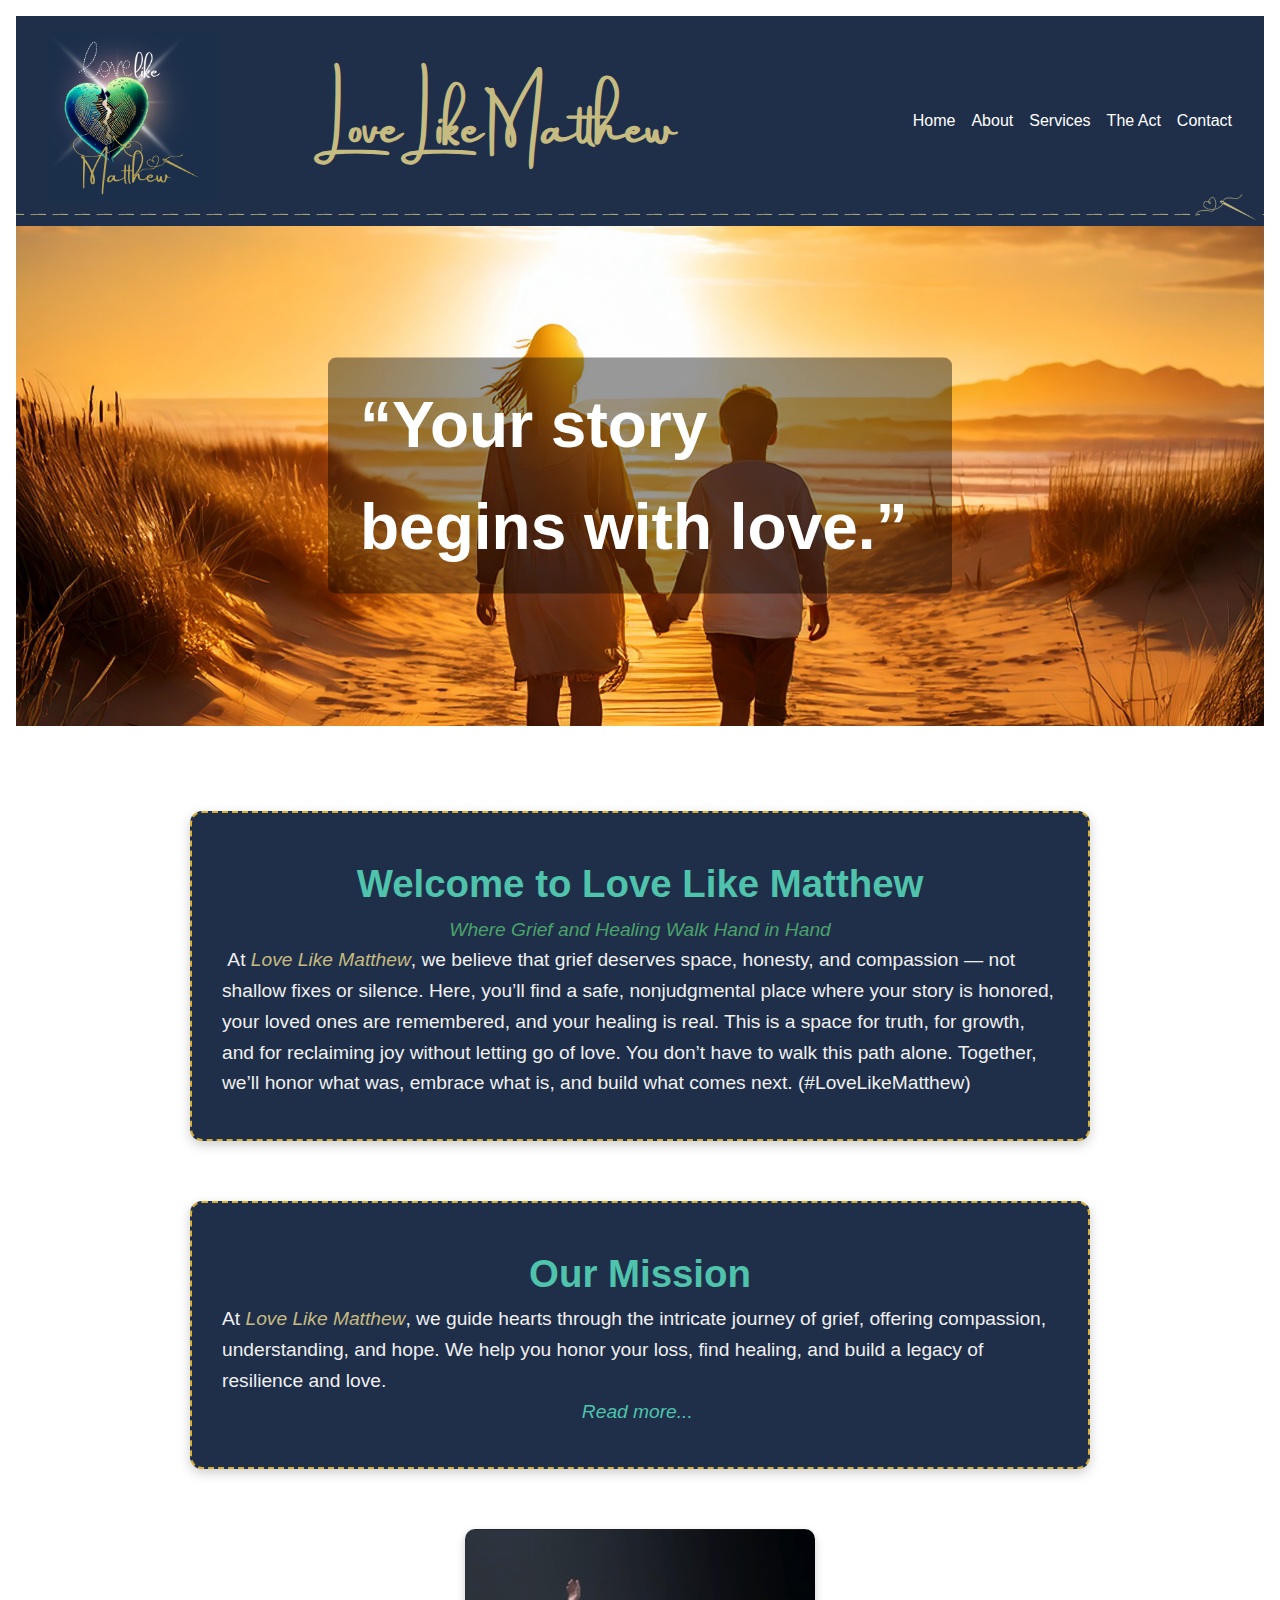
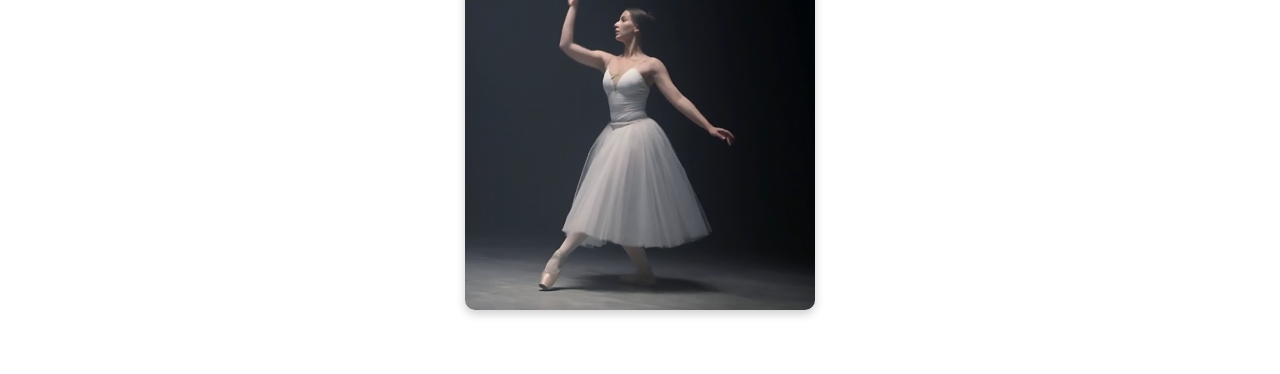
<file: index.html>
<!doctype html>
<html>
<head>
<meta charset="utf-8">
	<link rel="stylesheet" href="style.css">
<title>Homepage - Love Like Matthew</title>
</head>

<body>
	<div class="banner">
	<nav>
  <div class="logo">
    <a href="index.html"><img src="images/logo.png" alt="Love Like Matthew Logo" /></a>
  </div>
		<h1 class="page-header">Love Like Matthew</h1>
  <ul class="nav-links">
    <li><a href="index.html">Home</a></li>
    <li><a href="about.html">About</a></li>
    <li><a href="services.html">Services</a></li>
    <li><a href="theact.html">The Act</a></li>
    <li><a href="contact.html">Contact</a></li>
  </ul>
</nav>
<div class="needle-wrapper">
  <img src="images/needle-heart-thread.png" class="needle-heart">
</div>
	</div>
<div class="hero">
  <img src="images/placeholder.jpg" alt="Hopeful sunrise scene" />
  <div class="overlay-text">
    <h1>“Your story begins with love.”</h1>
  </div>
</div><br>
<div class="mission-text"><h1 class="h1-align-color">Welcome to Love Like Matthew</h1>
  <p style="font-style: italic; color: #4ba36a;"> Where Grief and Healing Walk Hand in Hand</p>
  <p class="text-left">&nbsp;At <span style="font-style: italic; color: #c6bb80;">Love Like Matthew</span>, we believe that grief deserves space, honesty, and compassion — not shallow fixes or silence.
Here, you’ll find a safe, nonjudgmental place where your story is honored, your loved ones are remembered, and your healing is real.
This is a space for truth, for growth, and for reclaiming joy without letting go of love.
You don’t have to walk this path alone.
Together, we’ll honor what was, embrace what is, and build what comes next.

(#LoveLikeMatthew)</p>
</div>
<div class="mission-text"><h1 class="h1-align-color">Our Mission</h1>
  <p class="text-left">At <span style="font-style: italic; color: #c6bb80;">Love Like Matthew</span>, we guide hearts through the intricate journey of grief, offering compassion, understanding, and hope.
	    We help you honor your loss, find healing, and build a legacy of resilience and love.</p>
	  <p><em><a href="about.html">Read more...</a></em>&nbsp;</p>
</div>
<div class="ballerina-feature">
  <img src="images/ballerina.png" alt="Ballerina dancing">
</div>

</body>
</html>
</file>
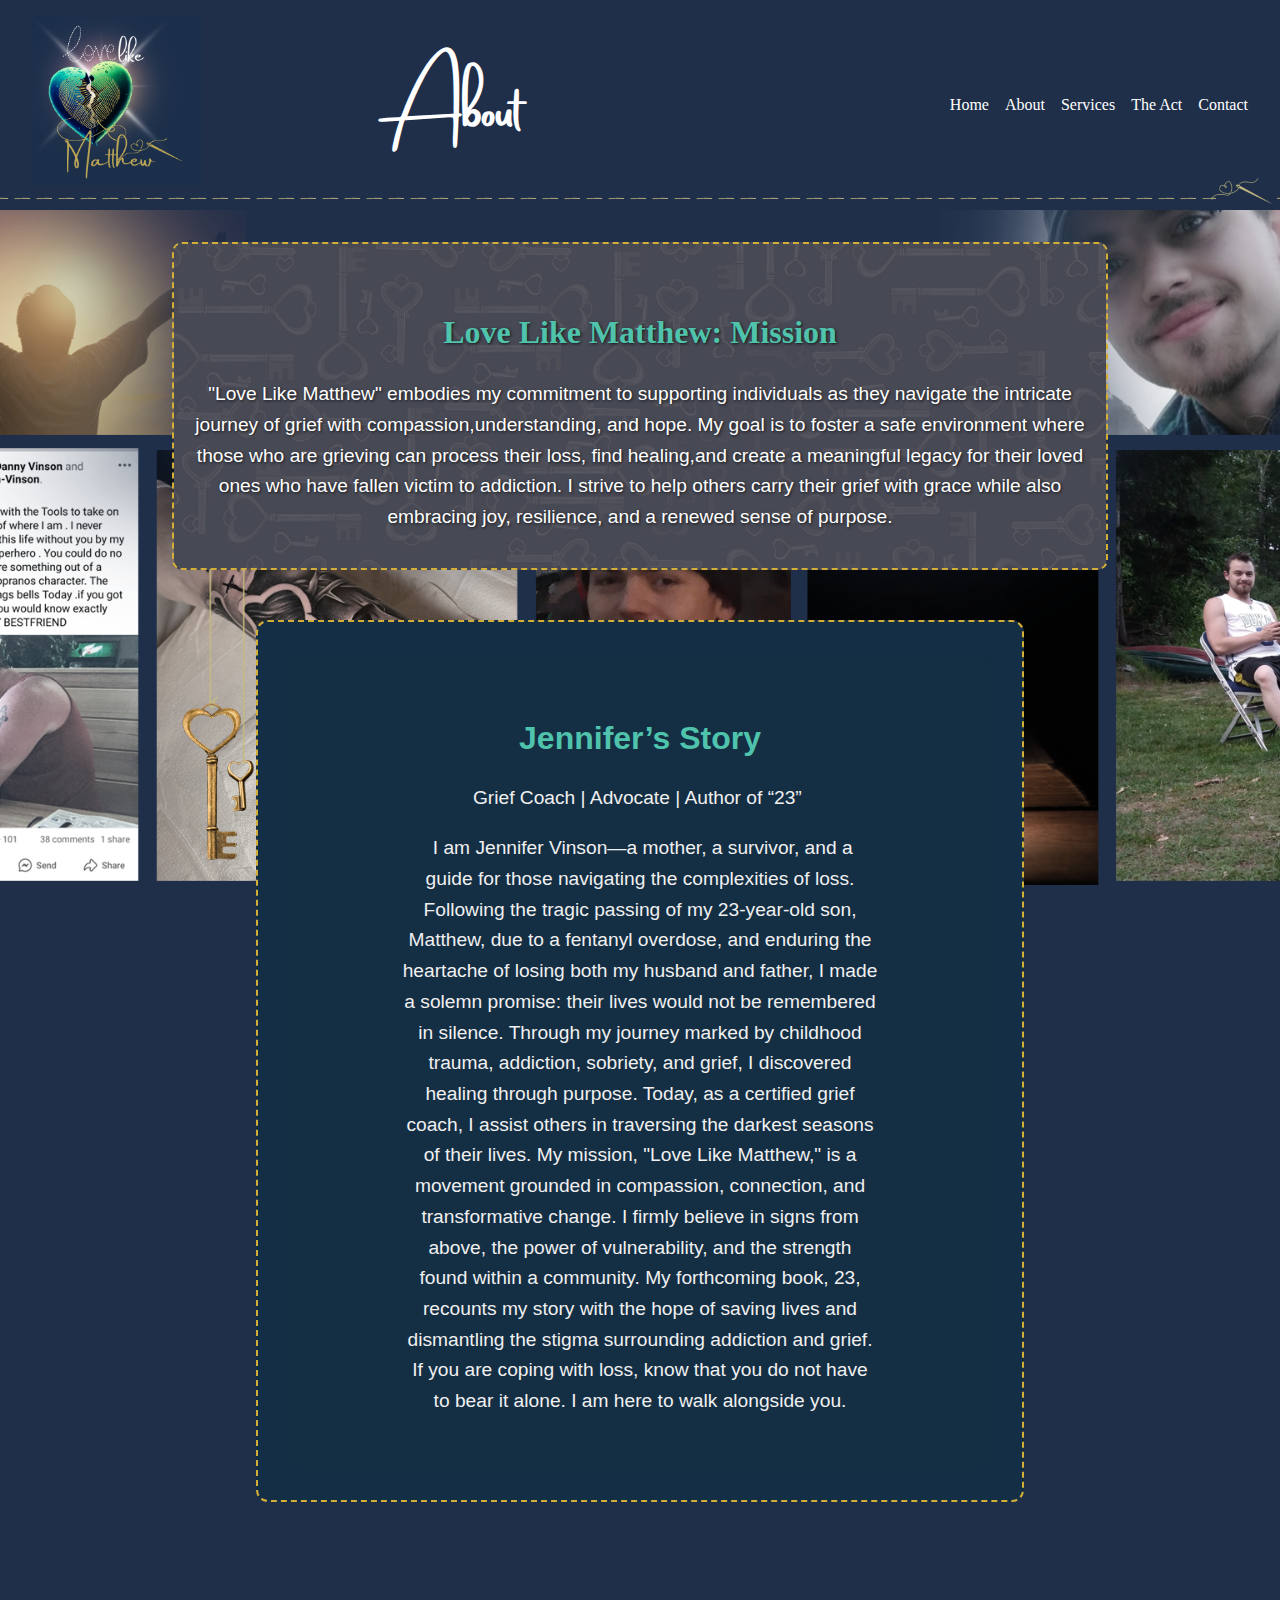
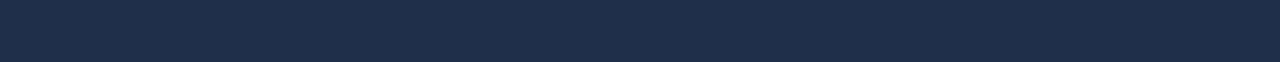
<file: about.html>
<!doctype html>
<html>
<head>
<meta charset="utf-8">
<title>About</title>
<link href="about-style.css" rel="stylesheet" type="text/css">
</head>

<body>
<div class="banner">
	<nav>
  <div class="logo">
    <a href="index.html"><img src="images/logo.png" alt="Love Like Matthew Logo" /></a>
  </div>
		<h1 class="about-header">About</h1>
  <ul class="nav-links">
    <li><a href="index.html">Home</a></li>
    <li><a href="about.html">About</a></li>
    <li><a href="services.html">Services</a></li>
    <li><a href="theact.html">The Act</a></li>
    <li><a href="contact.html">Contact</a></li>
  </ul>
</nav>
<div class="needle-wrapper">
  <img src="images/needle-heart-thread.png" class="needle-heart">
</div>
	</div>
	
	<div class="mission-text"><br>
<img src="images/gold-keys.png" class="story-keys" alt="Keys">
		<h1 class="h1-align-color">Love Like Matthew: Mission</h1>
	  <p class="mission-text-align">"Love Like Matthew"
      embodies my commitment to supporting individuals as they navigate the intricate journey of grief with compassion,understanding, and hope. My goal is to foster a safe environment where those who are grieving can process their loss, find healing,and create a meaningful legacy for their loved ones who have fallen victim to addiction. I strive to help others carry their grief with grace while also embracing joy, resilience, and a renewed sense of purpose.</p>
    </div>
	
  
    <div class="keys-and-text">
<div class="about-hero">
  <div class="story-content">
      <div class="story-text">
        <h2 class="section-title">Jennifer’s Story</h2>
        <p>Grief Coach | Advocate | Author of “23”&nbsp;</p>
        <blockquote>
          <blockquote>
            <p>&nbsp;I am Jennifer Vinson—a mother, a survivor, and a guide for those navigating the complexities of loss. Following the tragic passing of my 23-year-old son, Matthew, due to a fentanyl overdose, and enduring the heartache of losing both my husband and father, I made a solemn promise: their lives would not be remembered in silence.
              
              Through my journey marked by childhood trauma, addiction, sobriety, and grief, I discovered healing through purpose. Today, as a certified grief coach, I assist others in traversing the darkest seasons of their lives. My mission, "Love Like Matthew," is a movement grounded in compassion, connection, and transformative change.
              
              I firmly believe in signs from above, the power of vulnerability, and the strength found within a community. My forthcoming book, 23, recounts my story with the hope of saving lives and dismantling the stigma surrounding addiction and grief.
              
              If you are coping with loss, know that you do not have to bear it alone. I am here to walk alongside you.</p>
          </blockquote>
        </blockquote>
      </div>
		</div>
    </div>
</div>


   <section class="image-columns">
  <div class="image-column"> </div>
  <div class="image-column"> </div>
</section>





</body>
</html>
</file>
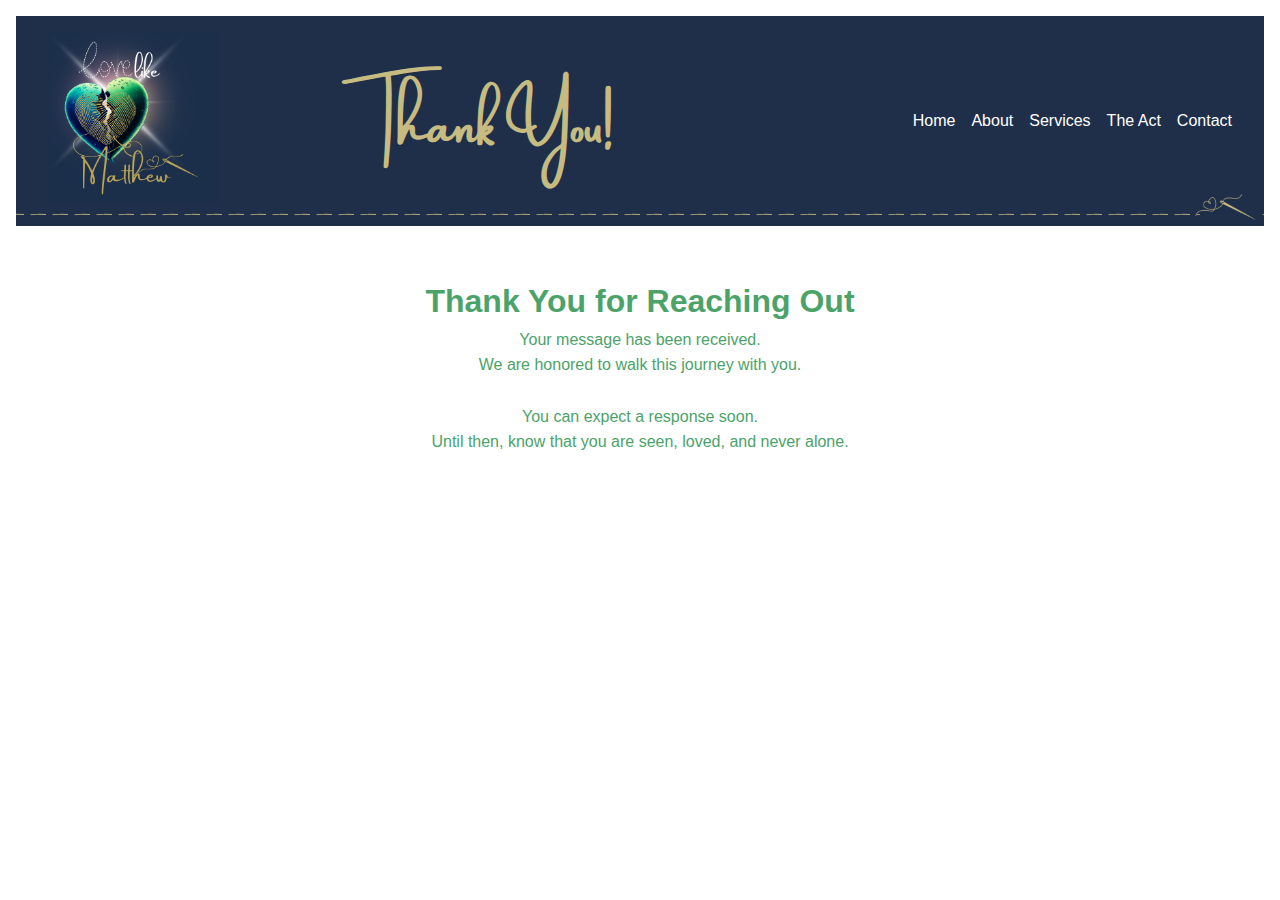
<file: confirmation.html>
<!doctype html>
<html>
<head>
<meta charset="utf-8">
<title>The Act: Love Like Matthew Act</title>
<link href="style.css" rel="stylesheet" type="text/css">
</head>

<body>
	<div class="banner">
	<nav>
  <div class="logo">
    <a href="index.html"><img src="images/logo.png" alt="Love Like Matthew Logo" /></a>
  </div>
		<h1 class="page-header">Thank You!</h1>
  <ul class="nav-links">
    <li><a href="index.html">Home</a></li>
    <li><a href="about.html">About</a></li>
    <li><a href="services.html">Services</a></li>
    <li><a href="theact.html">The Act</a></li>
    <li><a href="contact.html">Contact</a></li>
  </ul>
</nav>
<div class="needle-wrapper">
  <img src="images/needle-heart-thread.png" class="needle-heart">
</div>
	</div>
<div style="text-align: center; padding: 50px;">
  <h1>Thank You for Reaching Out</h1>
  <p>Your message has been received.<br>
  We are honored to walk this journey with you.<br><br>
  You can expect a response soon.<br>
  Until then, know that you are seen, loved, and never alone.</p>
</div>


</body>
</html>
</file>
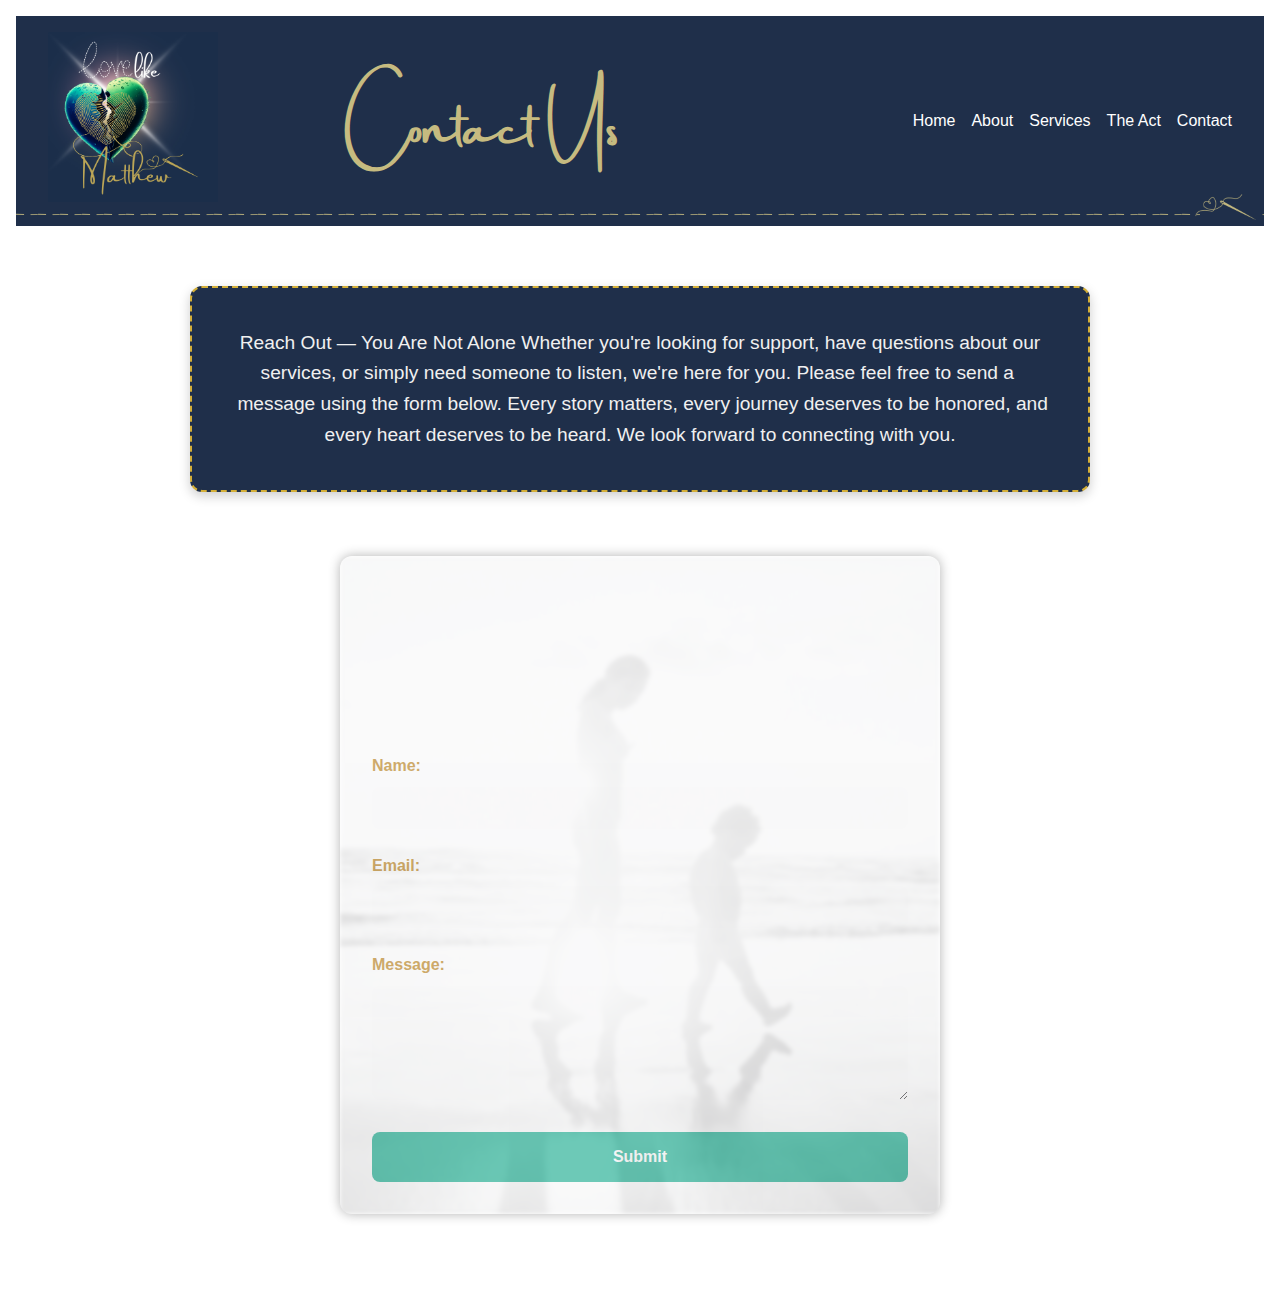
<file: contact.html>
<!doctype html>
<html>
<head>
<meta charset="utf-8">
<title>Contact</title>
<link href="style.css" rel="stylesheet" type="text/css">
</head>

<body class="contact-page">
	<div class="banner">
	<nav>
  <div class="logo">
    <a href="index.html"><img src="images/logo.png" alt="Love Like Matthew Logo" /></a>
  </div>
		<h1 class="page-header">Contact Us</h1>
  <ul class="nav-links">
    <li><a href="index.html">Home</a></li>
    <li><a href="about.html">About</a></li>
    <li><a href="services.html">Services</a></li>
    <li><a href="theact.html">The Act</a></li>
    <li><a href="contact.html">Contact</a></li>
  </ul>
</nav>
<div class="needle-wrapper">
  <img src="images/needle-heart-thread.png" class="needle-heart">
</div>
	</div>
	<p class="contact-text">Reach Out — You Are Not Alone

Whether you're looking for support, have questions about our services, or simply need someone to listen, we're here for you.
Please feel free to send a&nbsp; &nbsp;message using the form below. Every story matters, every journey deserves to be honored, and every heart deserves to be heard.

We look forward to connecting with you.</p>
	<section class="contact-form">
  <h2>Contact Us</h2>
  <p>Reach Out — You Are Not Alone</p>
  <p>Whether you're looking for support, have questions about our services, or simply need someone to listen, we're here for you. Please feel free to send a message using the form below.</p>

  <form action="contact_form.php" method="POST">
    <label for="name">Name:</label>
    <input type="text" id="name" name="name" required>

    <label for="email">Email:</label>
    <input type="email" id="email" name="email" required>

    <label for="message">Message:</label>
    <textarea id="message" name="message" rows="5" required></textarea>

    <button type="submit">Submit</button>
  </form>
</section>



</body>
</html>
</file>
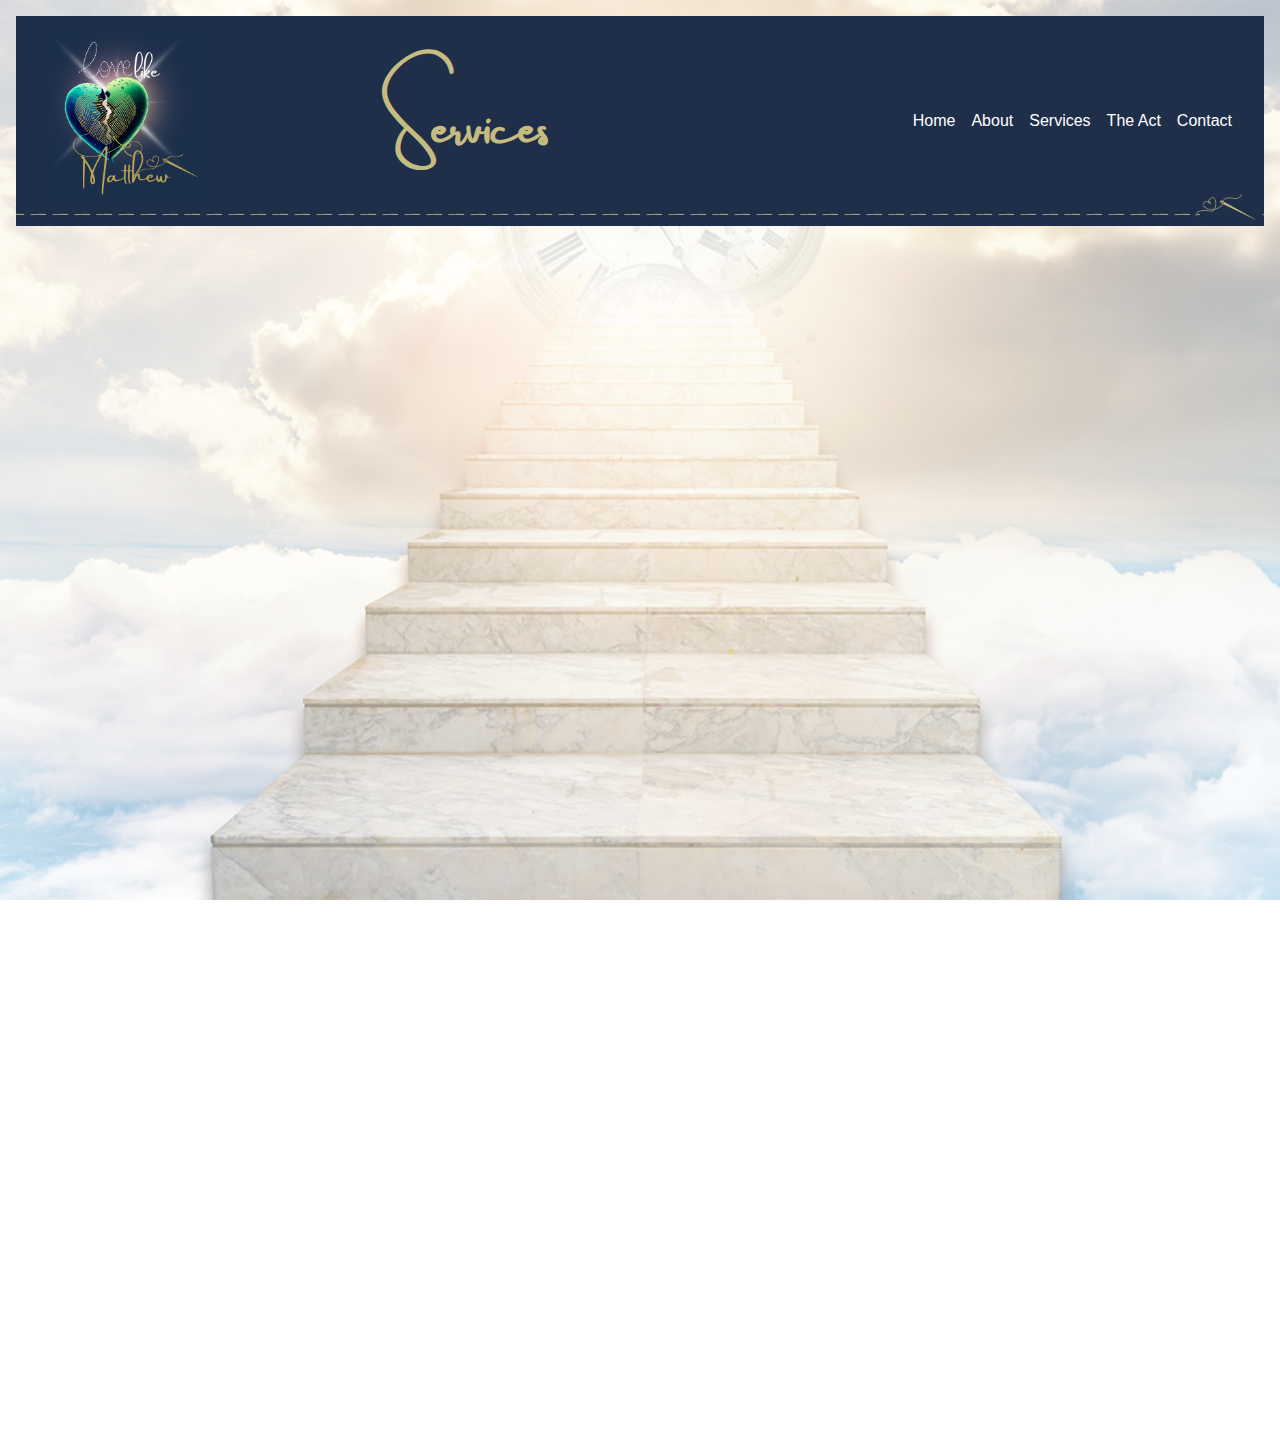
<file: services.html>
<!doctype html>
<html>
<head>
<meta charset="utf-8">
<title>Services</title>
<link href="style.css" rel="stylesheet" type="text/css">
</head>

<body class="services-page">
	<div class="banner">
	<nav>
  <div class="logo">
    <a href="index.html"><img src="images/logo.png" alt="Love Like Matthew Logo" /></a>
  </div>
		<h1 class="page-header">Services</h1>
  <ul class="nav-links">
    <li><a href="index.html">Home</a></li>
    <li><a href="about.html">About</a></li>
    <li><a href="services.html">Services</a></li>
    <li><a href="theact.html">The Act</a></li>
    <li><a href="contact.html">Contact</a></li>
  </ul>
</nav>
<div class="needle-wrapper">
  <img src="images/needle-heart-thread.png" class="needle-heart" alt="needle and thread stitching">
</div>
	</div>
	<section class="services-list">
  <h2 class="section-title">Services</h2>

  <h3 class="subheading">Our Approach: Healing with Compassion, Integrity, and Heart</h3>
  <p>I offer a one-on-one grief coaching program designed specifically for grieving mother's who have lost a child to addiction. Together we create a safe space to process your loss and explore healing. Over the course of our work together, we’ll focus on: Creating daily rituals that bring comfort and connection Building a self-care practice that supports emotional healing Identifying your deeper purpose and how grief has reshaped your path Finding meaningful ways to carry your child’s legacy forward This journey is not about “moving on,” but about learning to live with your grief while discovering the strength, peace, and purpose still within you.&nbsp;</p>
  <p>&nbsp;</p>
  <p><em>Love Like Matthew</em> is rooted in five core pillars that guide every step of the healing journey:</p>
<ul>
    <li><strong>Compassion & Understanding</strong> — A welcoming, nonjudgmental environment where you feel seen, heard, and fully validated in your grief.</li>
    <li><strong>Authentic Healing</strong> — We honor your real, raw emotions — not rushing or covering them up — while guiding you toward a life where grief and joy coexist.</li>
    <li><strong>Empowerment & Growth</strong> — Personal guidance and support help transform pain into purpose, nurturing strength and resilience.</li>
    <li><strong>Connection & Legacy</strong> — We celebrate lives by encouraging meaningful actions that carry their legacy of love (<em>#LoveLikeMatthew</em>).</li>
    <li><strong>Resilience & Hope</strong> — Healing doesn’t mean forgetting; it means discovering that joy can return, even while carrying grief in your heart.</li>
  </ul>

  <h3 class="subheading">Our Values</h3>

  <ul>
    <li><strong>Love</strong> — Honoring unconditional love for ourselves, our lost loved ones, and our community.</li>
    <li><strong>Integrity</strong> — Honest, heartfelt, ethical guidance.</li>
    <li><strong>Faith & Spirituality</strong> — Trusting divine guidance and believing love transcends death.</li>
    <li><strong>Community & Support</strong> — Building safe, connected networks of understanding.</li>
    <li><strong>Transformation</strong> — Finding personal meaning and growth through loss.</li>
    <li><strong>Authenticity</strong> — Rejecting toxic positivity and embracing real, compassionate healing.</li>
  </ul>
</section>


</body>
</html>
</file>
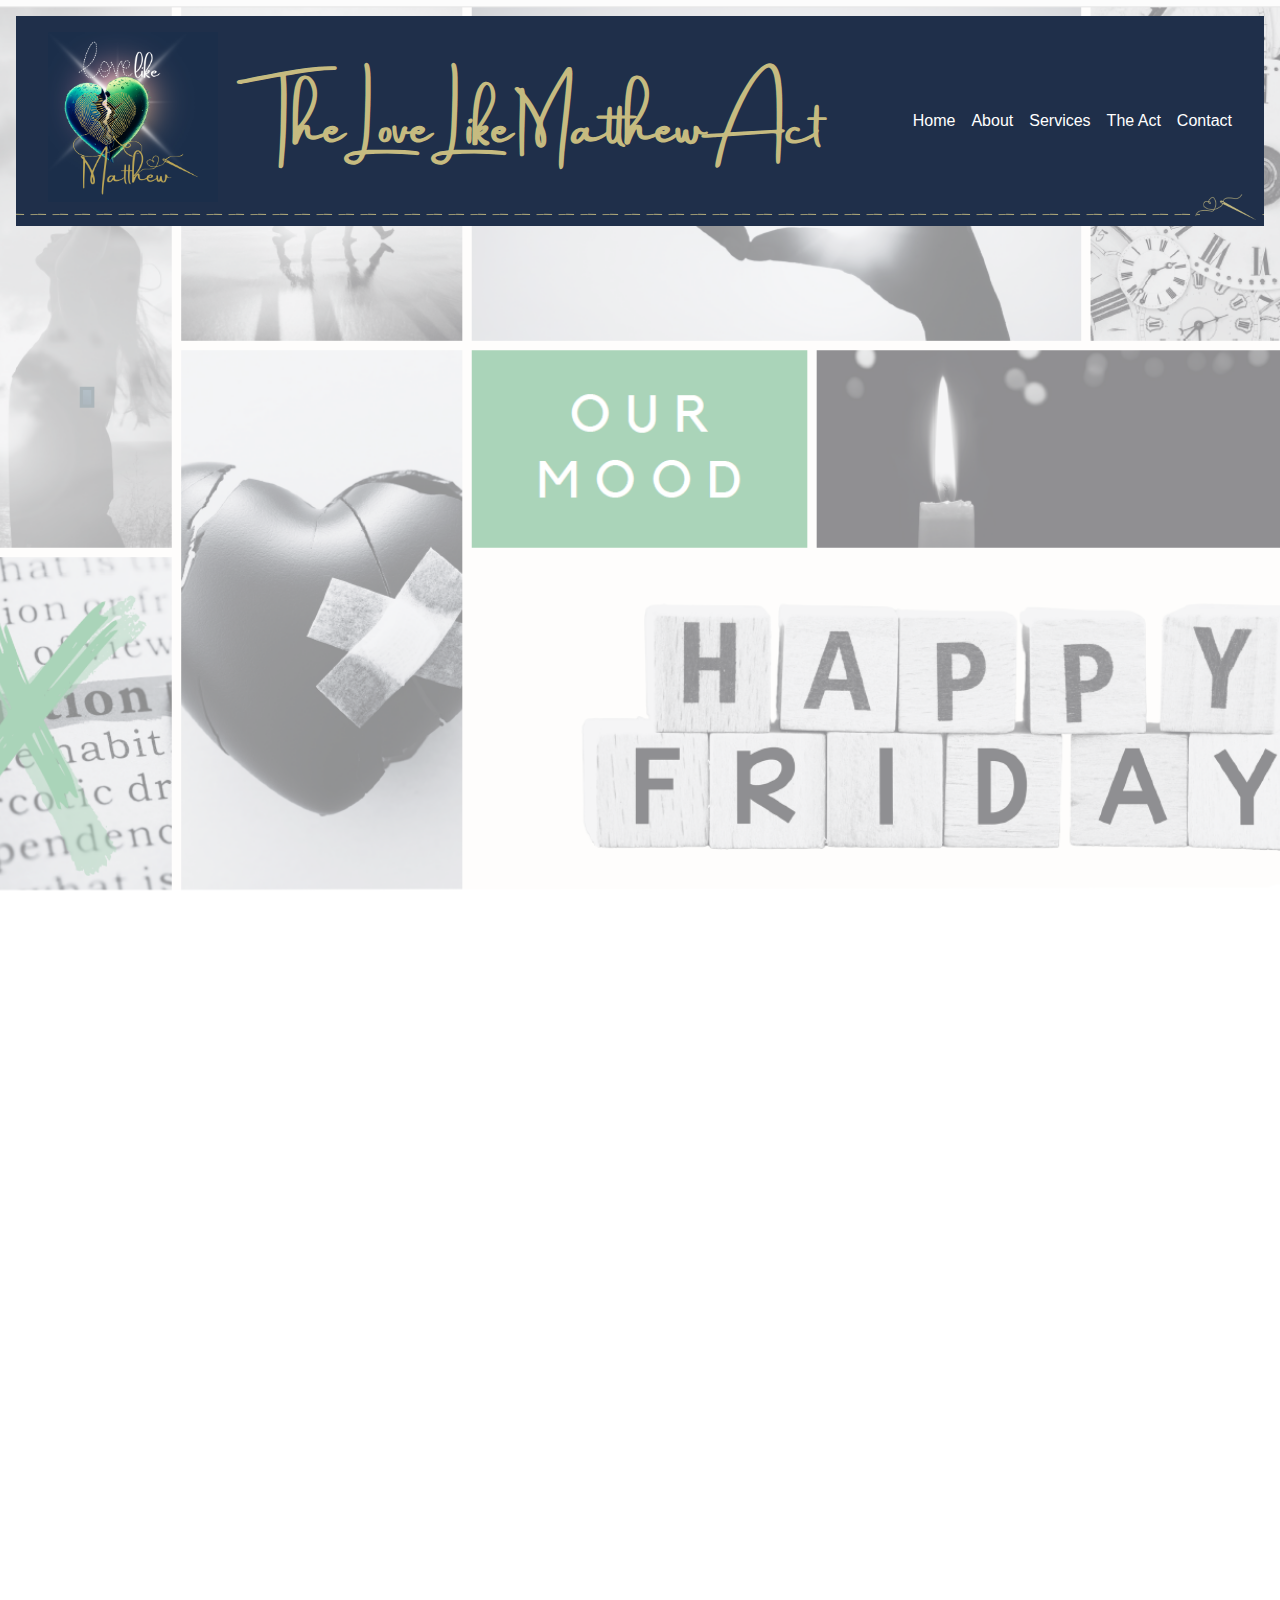
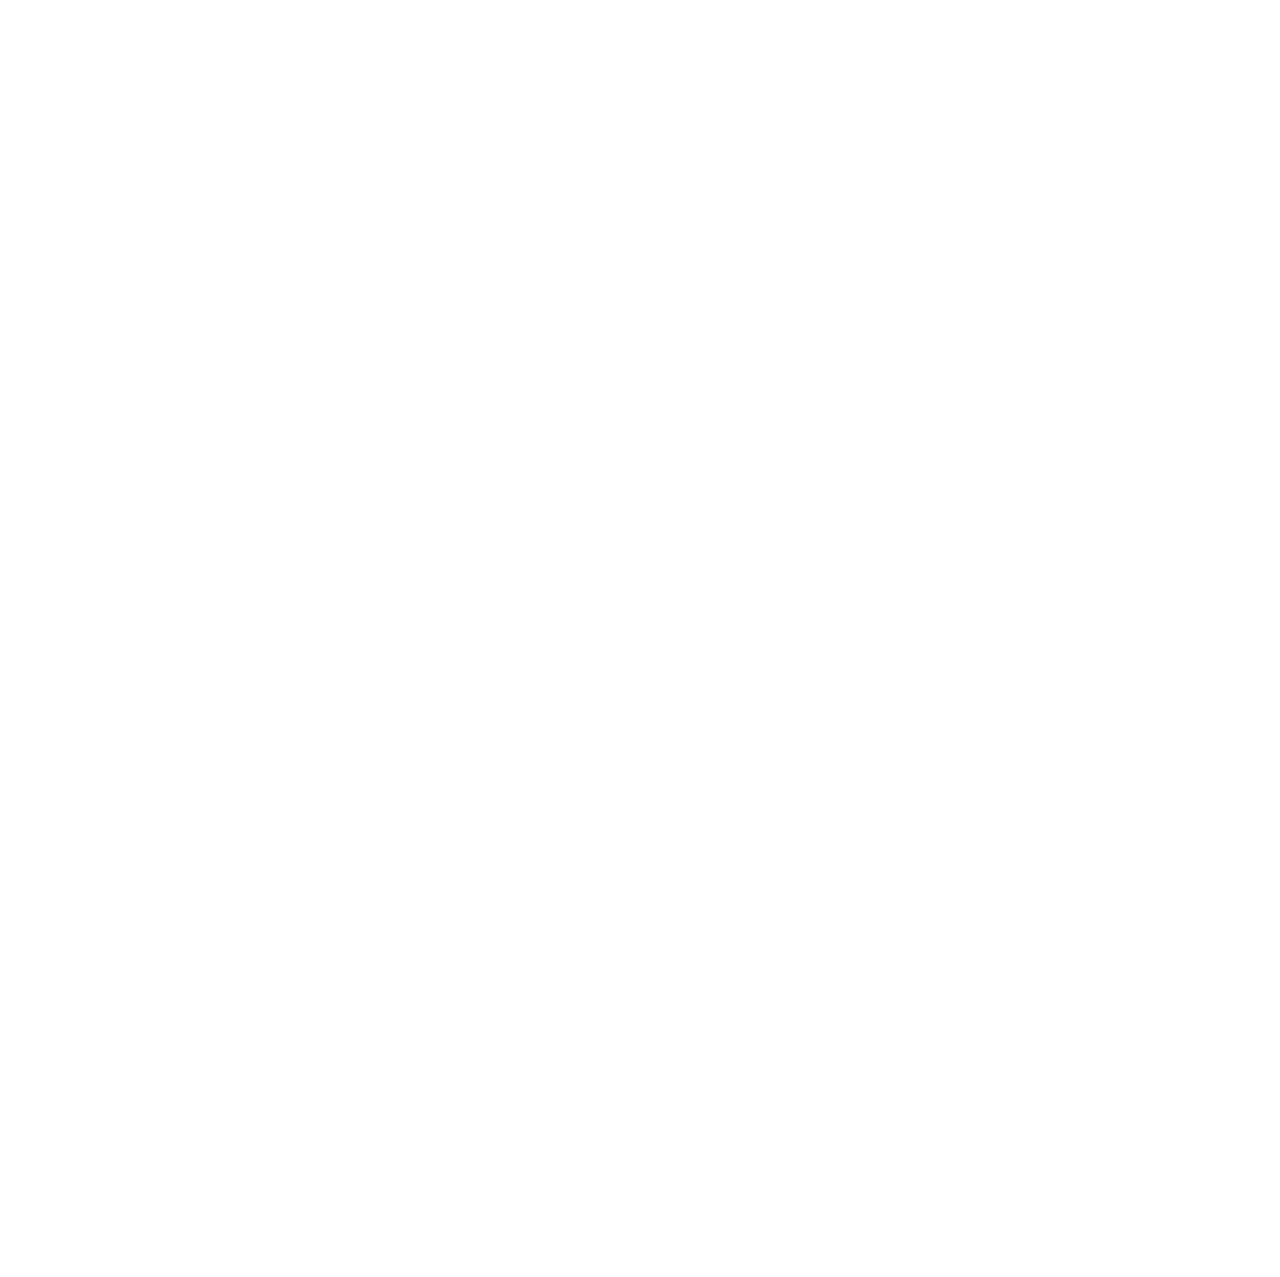
<file: theact.html>
<!doctype html>
<html>
<head>
<meta charset="utf-8">
<title>The Act: Love Like Matthew Act</title>
<link href="style.css" rel="stylesheet" type="text/css">
</head>

<body class="theact-page">
	<div class="banner">
	<nav>
  <div class="logo">
    <a href="index.html"><img src="images/logo.png" alt="Love Like Matthew Logo" /></a>
  </div>
		<h1 class="page-header">The Love Like Matthew Act</h1>
  <ul class="nav-links">
    <li><a href="index.html">Home</a></li>
    <li><a href="about.html">About</a></li>
    <li><a href="services.html">Services</a></li>
    <li><a href="theact.html">The Act</a></li>
    <li><a href="contact.html">Contact</a></li>
  </ul>
</nav>
<div class="needle-wrapper">
  <img src="images/needle-heart-thread.png" class="needle-heart">
</div>
	</div>
<section class="act-info fade-in-up">
  <h2 style="color: #4fc3ac">The Love Like Matthew Act</h2><div class="act-img-wrap">
  <img src="images/For-the-ACT-page.jpg" alt="Love Like Matthew Gala Photo">
</div>

  <p>Love Like Matthew Act Rhode Island Addiction Treatment Funding Reallocation An Act To reallocate state funds from harm reduction programs to long-term treatment services for individuals suffering from addiction who do not have health insurance.&nbsp;</p>
  <p>&nbsp;</p>
<p>SECTION 1. PURPOSE The purpose of this Act is to prioritize long-term recovery and treatment services for individuals with substance use disorders by reallocating funds from harm reduction initiatives to comprehensive treatment programs, with a specific focus on supporting uninsured residents of Rhode Island.&nbsp;</p>
  <p>SECTION 2. DEFINITIONS (a) Harm Reduction Programs – Programs that aim to reduce the negative consequences associated with drug use, including but not limited to syringe exchange programs, safe consumption sites, and distribution of naloxone. (b) Long-Term Treatment Services – Includes inpatient and outpatient rehabilitation, medically assisted treatment (MAT), counseling, detoxification services, and supportive housing services. (c) Uninsured Individuals – Residents of Rhode Island who do not possess private health insurance, are not covered by Medicaid or Medicare, and are not eligible for other state or federal healthcare programs.&nbsp;</p>
  <p>SECTION 3. FUNDING REALLOCATION (a) Effective within the fiscal year of the enactment of this Act, 50% of state funds allocated to harm reduction programs shall be reallocated to long-term treatment services for uninsured individuals with substance use disorders. (b) The reallocated funds shall be directed specifically toward: 1. Establishing additional inpatient and outpatient treatment facilities. 2. Expanding access to medically assisted treatment (MAT). 3. Providing counseling and mental health support services. 4. Developing supportive housing initiatives for those in recovery.&nbsp;</p>
  <p>SECTION 4. ELIGIBILITY AND ACCESS (a) Uninsured individuals seeking treatment services under this Act shall undergo an eligibility assessment conducted by state-certified treatment providers. (b) Priority shall be given to individuals with severe substance use disorders, pregnant women, and those at immediate risk of overdose.&nbsp;</p>
  <p>SECTION 5. IMPLEMENTATION AND OVERSIGHT (a) The Rhode Island Department of Behavioral Healthcare, Developmental Disabilities, and Hospitals (BHDDH) shall oversee the implementation of this Act. (b) BHDDH shall provide an annual report to the Governor and the General Assembly outlining the allocation of funds, the number of individuals served, and treatment outcomes. (c) An independent audit of fund allocation and program effectiveness shall be conducted annually to ensure transparency and accountability.&nbsp;</p>
  <p>SECTION 6. EFFECTIVE DATE This Act shall take effect upon passage.</p>
  <p>&nbsp;SECTION 7. SEVERABILITY If any provision of this Act or its application to any person or circumstance is held invalid, the invalidity does not affect other provisions or applications of the Act, which can be given effect without the invalid provision or application, and to this end, the provisions of this Act are severable. Introduced by: [Name of Legislator] Date: [Date of Introduction] Referred to: [Relevant Committee]&nbsp;</p>
  <p>&nbsp;</p>
  <p>This draft bill is designed to address the critical need for long-term treatment for addiction, particularly for uninsured individuals, by reallocating state funds from harm reduction initiatives. It emphasizes transparency, accountability, and prioritization of high-risk individuals to ensure effective use of resources and positive outcomes in the community.</p>
<p>&nbsp;</p>
</section>


</body>
</html>
</file>
<file: style.css>
@charset "utf-8";
/* CSS Document */

* {
  margin: 0;
  padding: 0;
  box-sizing: border-box;
}

/* Set root font and variables */
:root {
  --main-font: 'Montserrat', sans-serif;
  --accent-color: #4fc3ac;
  --soft-color: #1f2f4a;
  --highlight: #c6bb80;
}


body {
  font-family: var(--main-font);
  color: #4ba36a;
  background-color: #ffffff;
  line-height: 1.6;
  padding: 1rem;
}


a {
  text-decoration: none;
  color: var(--accent-color);
}

a:hover {
  color: var(--highlight);
}


img {
  max-width: 100%;
  height: auto;
}



nav {
  display: flex;
  justify-content: space-between;
  align-items: center;
  flex-wrap: wrap; 
  padding: 1rem 2rem;
  color: #fff;
  z-index: 2;
}

.logo img {
  max-height: 170px;
}

.nav-links {
  display: flex;
  gap: 1rem;
  list-style: none;
  margin: 0;
  padding: 0;
}

.nav-links a {
  text-decoration: none;
  color: #fff;
  font-weight: 500;
}

.nav-links a:hover {
  color: #c99c4b; 
}

nav .logo {
  flex: 1;
}

.nav-links {
  flex: 2;
  justify-content: flex-end;
}

.hero {
  position: relative;
  width: 100%;
  height: 500px; 
  overflow: hidden;
}

.hero img {
  width: 100%;
  height: 100%;
  object-fit: cover;
}

.overlay-text {
  position: absolute;
  top: 50%;
  left: 50%;
  transform: translate(-50%, -50%);
  color: #fff;
  font-size: 2rem;
  background: rgba(0, 0, 0, 0.4);
  padding: 1rem 2rem;
  border-radius: 8px;
}

.contact-form {
  max-width: 600px;
  margin: 4rem auto;
  background: rgba(255, 255, 255, 0.08);
  padding: 2rem;
  border-radius: 12px;
  box-shadow: 0 0 12px rgba(0,0,0,0.3);
  color: #fff;
}

.contact-form h2 {
  text-align: center;
  margin-bottom: 1.5rem;
  color: #fff;
}

.contact-form label {
  display: block;
  margin-bottom: 0.5rem;
  font-weight: bold;
  color: #c99c4b;
}

.contact-form input,
.contact-form textarea {
  width: 100%;
  padding: 0.75rem;
  margin-bottom: 1.5rem;
  border: none;
  border-radius: 8px;
  font-size: 1rem;
  background: #fefefe;
  color: #333;
}

.contact-form button {
  display: block;
  width: 100%;
  padding: 1rem;
  font-size: 1rem;
  background: var(--accent-color);
  color: #fff;
  border: none;
  border-radius: 8px;
  font-weight: bold;
  cursor: pointer;
  transition: background 0.3s ease;
}

.contact-form button:hover {
  background: var(--highlight);
  color: #1f2f4a;
}

.contact-form {
  position: relative;
  z-index: 1;
  background: rgba(255, 255, 255, 0.08);
  padding: 2rem;
  border-radius: 12px;
  box-shadow: 0 0 12px rgba(0,0,0,0.3);
  color: #fff;
  overflow: hidden;
}

.contact-form::before {
  content: "";
  position: absolute;
  top: 0;
  left: 0;
  width: 100%;
  height: 100%;
  background-image: url("images/mom-child-beach.png");
  background-size: cover;
  background-position: center;
  opacity: 0.20;
  z-index: 0;
  pointer-events: none;
}
.contact-form::before {
  filter: blur(2px);
}

.banner {
  background: url("images/stitch.png") repeat-x;
  background-position: left calc(100% - 10px);
  background-size: auto;
  position: relative;
  background-color: #1f2f4a; 
  z-index: 1;


}

.needle-heart {
  position: absolute;
  bottom: 0;
  right: 5px;
  width: 80px;
  height: auto;
  z-index: 5;
  bottom: 6px;
}

.needle-wrapper {
  position: absolute;
  bottom: 0;
  right: 3px;
  background-color: #1f2f4a; 
  padding: 0 11px 60px 50px; 
  z-index: 5;
}

.ballerina-feature {
  text-align: center;
  margin: 40px 0;
}

.ballerina-feature img {
  max-width: 350px;
  width: 90%;
  height: auto;
  border-radius: 10px;
  box-shadow: 0 4px 10px rgba(0,0,0,0.2); 
}

.ballerina-feature {
  text-align: center;
  margin: 40px 0;
}

.ballerina-feature img {
  max-width: 350px;
  width: 90%;
  height: auto;
  border-radius: 10px;
  box-shadow: 0 4px 10px rgba(0,0,0,0.2);
  transition: transform 0.4s ease, box-shadow 0.4s ease;
}

.ballerina-feature img:hover {
  transform: translateY(-8px);
  box-shadow: 0 8px 20px rgba(0,0,0,0.4);
  transition: transform 0.4s ease-in-out, box-shadow 0.4s ease-in-out;

}

.mission-text {
  max-width: 900px;
  margin: 60px auto;
  padding: 40px 30px;
  background-color: #1f2f4a; 
  border: 2px dashed #d4af37; 
  border-radius: 12px;
  box-shadow: 0 4px 12px rgba(0,0,0,0.2);
  color: #f0f0f0; 
  font-family: 'Montserrat', sans-serif;
  font-size: 1.2em;
  line-height: 1.6;
  text-align: center;
}

.page-header {
  font-family: 'Amsterdam Two', cursive;
  font-size: 3rem;
  color: var(--highlight);
  text-align: center;
  margin-top: 2rem;
  margin-bottom: 2rem;
}

@font-face {
  font-family: 'Amsterdam Two';
  src: url('fonts/amsterdam-two-ttf.ttf') format('woff2');
  font-weight: normal;
  font-style: normal;
}


.act-info {
  max-width: 900px;
  margin: 60px auto;
  padding: 40px 30px;
  background-color:rgba(15, 30, 60, 0.85);
  border: 2px dashed #d4af37; 
  border-radius: 12px;
  box-shadow: 0 4px 12px rgba(0,0,0,0.2);
  color: #f0f0f0; 
  font-family: 'Montserrat', sans-serif;
  font-size: 1.2em;
  line-height: 1.6;
  text-align: center;
  
}

.contact-text {
  max-width: 900px;
  margin: 60px auto;
  padding: 40px 30px;
  background-color: #1f2f4a; 
  border: 2px dashed #d4af37; 
  border-radius: 12px;
  box-shadow: 0 4px 12px rgba(0,0,0,0.2);
  color: #f0f0f0; 
  font-family: 'Montserrat', sans-serif;
  font-size: 1.2em;
  line-height: 1.6;
	text-align: center;
}
	
 .text-left {
	 text-align:left;
}	
	 
 .h1-align-color {
	text-align: center;
	color:#4fc3ac;
}
	
.fade-in {
  opacity: 0;
  animation: fadeIn ease-in 1;
  animation-fill-mode: forwards;
  animation-duration: 1.5s;
  animation-delay: 0.3s;
}

@keyframes fadeIn {
  0% { opacity: 0; transform: translateY(20px); }
  100% { opacity: 1; transform: translateY(0); }
}

.section-title {
  color: #4fc3ac;
  font-size: 2em;
  margin-bottom: 20px;
}

.subheading {
  color: #4ba36a;
  margin-top: 20px;
  margin-bottom: 10px;
  font-size: 1.3em;
}

.pillars,
.values {
  padding-left: 20px;
  list-style-type: disc;
  margin-bottom: 20px;
}

.pillars li,
.values li {
  margin-bottom: 10px;
  line-height: 1.6;
}
.services-list {
  background-color: #1f2a44;
  color: #fff;
  padding: 2rem;
  max-width: 800px;
  margin: 3rem auto;
  border-radius: 10px;
  border: 2px dashed #d4af37; 
  box-shadow: 0 4px 12px rgba(0, 0, 0, 0.3);
  animation: fadeInUp 1s ease forwards;
  opacity: 0;
  transform: translateY(20px);
	
}

@keyframes fadeInUp {
  to {
    opacity: 1;
    transform: translateY(0);
  }
}

.services-list h2.section-title {
  text-align: center;
  font-size: 2.2em;
  color: #4fc3ac;
  margin-bottom: 30px;
}

.services-list h3.subheading {
  color: #7fe39f;
  font-size: 1.5em;
  margin-top: 30px;
  margin-bottom: 15px;
  text-align: center;
}

.services-list ul {
  list-style: none;
  padding: 0;
  margin: 0;
}

.services-list ul li {
  margin-bottom: 20px;
  padding-left: 30px;
  position: relative;
}

.services-list ul li::before {
  content: "•";
  position: absolute;
  left: 0;
  color: #c6bb80;
  font-size: 1.4em;
  line-height: 1;
  top: 0.1em;
}

.services-list em {
  color: #c6bb80;
  font-style: normal;
  font-weight: bold;
}
.services-page {
  background: url('images/stairclock.png') no-repeat center top fixed;
  background-size: cover;
}

.services-page .services-list {
  background-color: rgba(15, 30, 60, 0.75); 
  padding: 2rem;
  border-radius: 12px;
  margin: 2rem auto;
  max-width: 800px;
  box-shadow: 0 0 10px rgba(0,0,0,0.3);
}

.theact-page {
	background: url("images/moodboard-desat.png") no-repeat center top fixed;
	background-size: cover;
}

.fade-in-up {
  animation: fadeInUp 1.2s ease forwards;
  opacity: 0;
  transform: translateY(20px);
}

@keyframes fadeInUp {
  to {
    opacity: 1;
    transform: translateY(0);
  }
}
</file>
<file: about-style.css>
@charset "utf-8";
/* CSS Document */

  margin: 0;
  padding: 0;
  box-sizing: border-box;
}


:root {
  --main-font: 'Montserrat', sans-serif;
  --accent-color: #4fc3ac;
  --soft-color: #1f2f4a;
  --highlight: #c6bb80;
}


body {
  font-family: var(--main-font);
  color: #4ba36a;
  background-color: #1f2f4a;
  line-height: 1.6;
  padding: 0; /* better for layout spacing */
  margin: 0;
  background-image: url("images/aboutbg.png");
  background-repeat: no-repeat;
  background-position: bottom center;
  background-attachment: fixed;
  background-size: cover;
}


a {
  text-decoration: none;
  color: var(--accent-color);
}

a:hover {
  color: var(--highlight);
}


img {
  max-width: 100%;
  height: auto;
}



nav {
  display: flex;
  justify-content: space-between;
  align-items: center;
  flex-wrap: wrap; 
  padding: 1rem 2rem;
  color: #fff;
  z-index: 2;
}

.logo img {
  max-height: 170px;
}

.nav-links {
  display: flex;
  gap: 1rem;
  list-style: none;
  margin: 0;
  padding: 0;
}

.nav-links a {
  text-decoration: none;
  color: #fff;
  font-weight: 500;
}

.nav-links a:hover {
  color: #c99c4b; 
}

nav .logo {
  flex: 1;
}

.nav-links {
  flex: 2;
  justify-content: flex-end;
}

.banner {
  background: url("images/stitch.png") repeat-x;
  background-position: left calc(100% - 10px);
  background-size: auto;
  position: relative;
  background-color: #1f2f4a; 
  z-index: 1;


}

.needle-heart {
  position: absolute;
  bottom: 0;
  right: 5px;
  width: 80px;
  height: auto;
  z-index: 5;
  bottom: 6px;
}

.needle-wrapper {
  position: absolute;
  bottom: 0;
  right: 3px;
  background-color: #1f2f4a; 
  padding: 0 11px 60px 50px; 
  z-index: 5;
}


.about-section {
  background-color: #1f2f4a; 
  padding: 4rem 2rem;
  text-align: center;
  color: #ffffff;
}

.mission-text {
  background: url("images/Keys.jpg") center center no-repeat;
  background-size: cover;
  padding: 1rem;
  border-radius: 10px;
  margin: 2rem auto;
  max-width: 900px;
  color: #ffffff;
  text-shadow: 1px 1px 3px rgba(0,0,0,0.7);
  border: 2px dashed #d4af37; 
  position: relative;
}

.story-section {
  display: flex;
  flex-wrap: wrap;
  justify-content: center;
  align-items: center;
  gap: 2rem;
  padding: 4rem 2rem;
}

.story-image {
  flex: 1 1 400px;
}

.story-text {
  max-width: 700px;
  padding: 2rem;
  background-color: rgba(20, 46, 69, 0.95);
  border-radius: 12px;
  color: #f0f0f0;
  font-family: 'Montserrat', sans-serif;
  font-size: 1.2em;
  line-height: 1.6;
  text-align: center;
  margin: 0 auto;
}



.tattoo-section {
  background-color: #0f172a;
  padding: 4rem 2rem;
  text-align: center;
}

.tattoo-section img {
  max-width: 500px;
  width: 90%;
  border-radius: 10px;
}

.about-header {
  font-family: 'Amsterdam Two', cursive;
  font-size: 3rem;
  color: var(--highlight);
  text-align: center;
  margin-top: 2rem;
  margin-bottom: 2rem;
}

@font-face {
  font-family: 'Amsterdam Two';
  src: url('fonts/amsterdam-two-ttf.ttf') format('woff2');
  font-weight: normal;
  font-style: normal;
}

.story-section {
  background-color: #1f2f4a;
  padding: 60px 20px;
}

.story-container {
  display: flex;
  flex-direction: column;
  align-items: center;
  gap: 2rem;
  flex-wrap: wrap;

}

.tattoo-image img {
  max-width: 400px;
  height: auto;
  opacity: 0.8;
  margin-top: 2rem;
}

.photo-caption {
  margin-top: 0.5rem;
  color: #d4af37;
  font-family: 'Dancing Script', cursive;
  font-size: 1.2rem;
}

.keys-and-text {
  position: relative; 
  display: flex;
  flex-direction: column; 
  align-items: center;
  justify-content: flex-start;
  margin-top: 2rem;
}

.story-keys {
  position: absolute;
  top: 325px; 
  left: 5%;
  transform: translateX(-50%);
  max-width: 120px;
  height: auto;
}


.image-columns {
  display: flex;
  justify-content: center;
  align-items: flex-start;
  gap: 40px; 
  margin-top: 60px;
  flex-wrap: wrap; 
}

.image-column img {
  max-width: 400px;
  width: 100%;
  height: auto;
  border-radius: 10px;
  box-shadow: 0 6px 18px rgba(0,0,0,0.4);
}

.mission-text-align {
    text-align: center;
    color: #ffffff;
	font-family: 'Montserrat', sans-serif;
    font-size: 1.2em;
    line-height: 1.6;
}

.h1-align-color {
	text-align: center;
	color:#4fc3ac;
}
#about-section {
  background: url('images/aboutbg.png') no-repeat center center;
  background-size: cover;
  min-height: 100vh; 
  display: flex;
  flex-direction: column;
  justify-content: flex-end;
  padding-bottom: 2rem;
}

.overlay {
  background-color: rgba(0, 0, 0, 0.4); 
  padding: 2rem;
}

.about-text {
  background-color: rgba(10, 10, 20, 0.8); 
  color: #fff;
  max-width: 800px;
  margin: 0 auto;
  padding: 1.5rem;
  border-radius: 10px;
  text-align: center;
}
.about-hero {
  background: none; 
  min-height: 100vh;
  display: flex;
  align-items: flex-end;
  justify-content: center;
  padding-bottom: 100px;
  position: relative;
}

.story-content {
 background-color: #142e45;
  padding: 2rem;
  max-width: 700px;
  color: #f0f0f0;
  border: 2px dashed #d4af37; 
  border-radius: 12px;
  text-align: center;
}
.section-title {
  color: #4fc3ac;
  font-size: 2rem;
  margin-bottom: 1rem;
}
</file>
